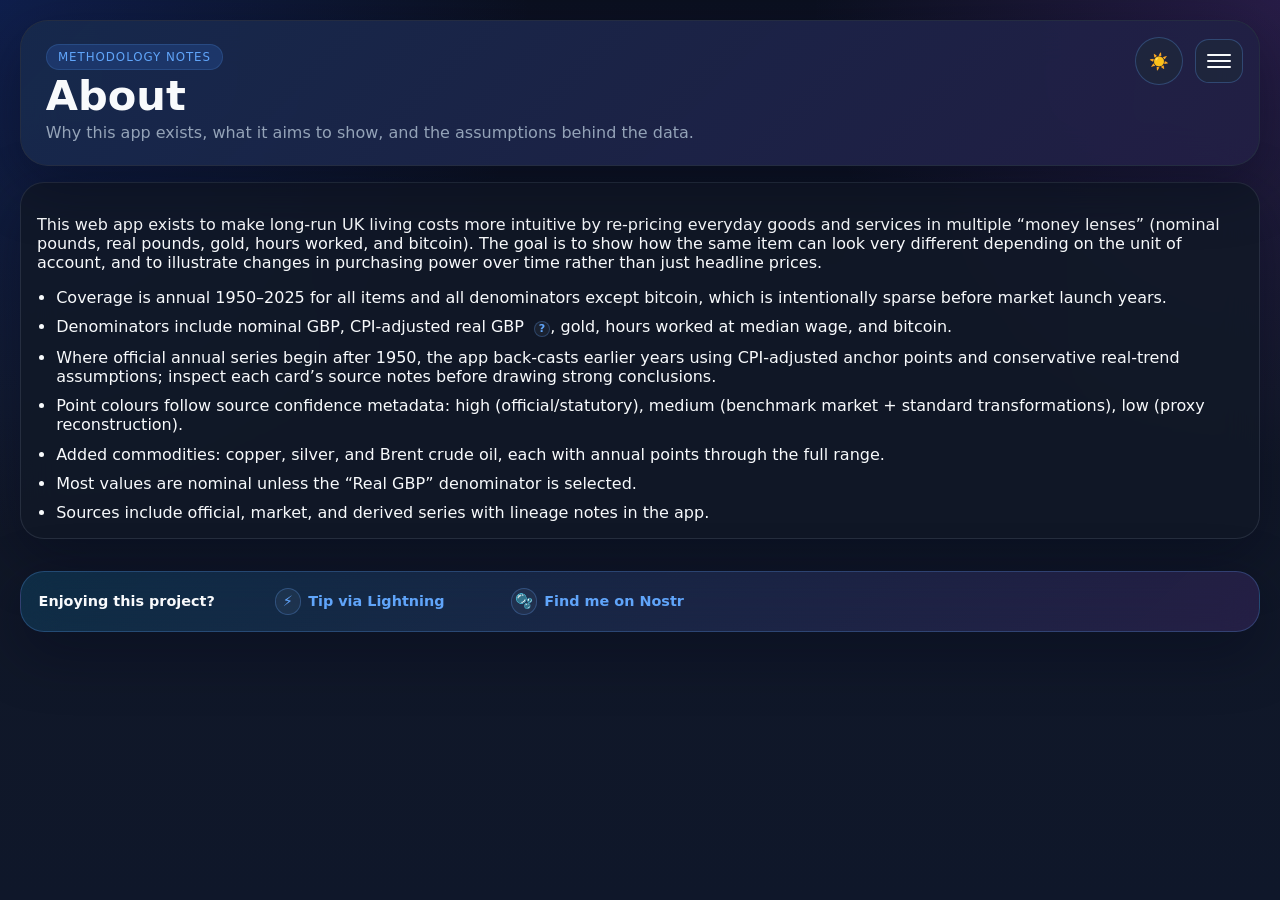
<file: assumptions.html>
<!doctype html>
<html lang="en">
  <head>
    <meta charset="UTF-8" />
    <meta name="viewport" content="width=device-width, initial-scale=1.0" />
    <title>Priced In — About</title>
    <link rel="stylesheet" href="styles.css" />
  </head>
  <body>
    <main class="doc">
      <div class="dashboard-shell">
        <header class="app-header app-header-static">
          <a class="brand-panel" href="index.html" aria-label="Go to homepage">
            <span class="brand-kicker">Methodology notes</span>
            <h1>About</h1>
            <p>Why this app exists, what it aims to show, and the assumptions behind the data.</p>
          </a>
          <div class="header-actions">
            <button class="theme-icon-toggle" type="button" data-theme-toggle aria-label="Toggle light and dark mode">
              <span class="theme-toggle-icon" aria-hidden="true">🌙</span>
            </button>
            <button
              class="menu-toggle"
              type="button"
              data-menu-toggle
              aria-expanded="false"
              aria-controls="site-menu"
              aria-label="Toggle navigation menu"
            >
              <span></span><span></span><span></span>
            </button>
            <div class="title-actions" id="site-menu" data-menu-panel>
              <nav class="page-nav" aria-label="Main sections">
                <a class="page-link" href="index.html">Cost of Living</a>
                <a class="page-link" href="single.html?item=house&denom=context:fiat&theme=dark">Single Series</a>
                <a class="page-link" href="macro.html">Macro Trends</a>
                <a class="page-link active" href="assumptions.html">About</a>
              </nav>
            </div>
          </div>
        </header>
        <section class="chart-card assumptions-card panel-shell">
          <p>This web app exists to make long-run UK living costs more intuitive by re-pricing everyday goods and services in multiple “money lenses” (nominal pounds, real pounds, gold, hours worked, and bitcoin). The goal is to show how the same item can look very different depending on the unit of account, and to illustrate changes in purchasing power over time rather than just headline prices.</p>
          <ul>
            <li>Coverage is annual 1950–2025 for all items and all denominators except bitcoin, which is intentionally sparse before market launch years.</li>
            <li>Denominators include nominal GBP, CPI-adjusted real GBP <span class="term-help" role="button" tabindex="0" aria-label="CPI-adjusted means values are adjusted for inflation so you compare purchasing power more fairly across time." title="CPI-adjusted means values are adjusted for inflation so you compare purchasing power more fairly across time.">?</span>, gold, hours worked at median wage, and bitcoin.</li>
            <li>Where official annual series begin after 1950, the app back-casts earlier years using CPI-adjusted anchor points and conservative real-trend assumptions; inspect each card’s source notes before drawing strong conclusions.</li>
            <li>Point colours follow source confidence metadata: high (official/statutory), medium (benchmark market + standard transformations), low (proxy reconstruction).</li>
            <li>Added commodities: copper, silver, and Brent crude oil, each with annual points through the full range.</li>
            <li>Most values are nominal unless the “Real GBP” denominator is selected.</li>
            <li>Sources include official, market, and derived series with lineage notes in the app.</li>
          </ul>
        </section>
        <footer class="app-footer panel-shell">
          <p>
            <strong>Enjoying this project?</strong>
            <a class="footer-link" href="lightning:purehorse8@primal.net"><span class="footer-icon" aria-hidden="true">⚡</span>Tip via Lightning</a>
            <a class="footer-link" href="https://primal.net/p/npub1ljq0jgmha3xlv90jyqwcel3f0fvhyzcshk3lugk3qmt8ufcm4e7qs2cpnl" target="_blank" rel="noopener noreferrer"><span class="footer-icon" aria-hidden="true">🫧</span>Find me on Nostr</a>
          </p>
        </footer>
      </div>
    </main>
    <script>
      (() => {
        const root = document.documentElement;
        const storageKey = 'priced-in-theme';
        const toggle = document.querySelector('[data-theme-toggle]');
        const icon = toggle?.querySelector('.theme-toggle-icon');
        const menuToggle = document.querySelector('[data-menu-toggle]');
        const menuPanel = document.querySelector('[data-menu-panel]');
        const applyTheme = (theme) => {
          root.setAttribute('data-theme', theme);
          if (icon) icon.textContent = theme === 'dark' ? '☀️' : '🌙';
        };
        const savedTheme = localStorage.getItem(storageKey);
        applyTheme(savedTheme === 'light' ? 'light' : 'dark');
        toggle?.addEventListener('click', () => {
          const nextTheme = root.getAttribute('data-theme') === 'dark' ? 'light' : 'dark';
          localStorage.setItem(storageKey, nextTheme);
          applyTheme(nextTheme);
        });
        menuToggle?.addEventListener('click', () => {
          const isOpen = menuPanel.classList.toggle('open');
          menuToggle.setAttribute('aria-expanded', isOpen ? 'true' : 'false');
        });
      })();
    </script>
  </body>
</html>
</file>
<file: styles.css>
:root {
  color-scheme: dark;
  --bg: #0b1020;
  --bg-accent: radial-gradient(circle at top left, rgba(29, 78, 216, 0.24), transparent 34%), radial-gradient(circle at top right, rgba(168, 85, 247, 0.18), transparent 30%), linear-gradient(180deg, #0b1020 0%, #111827 44%, #0f172a 100%);
  --surface: rgba(17, 24, 39, 0.84);
  --surface-strong: rgba(15, 23, 42, 0.96);
  --surface-alt: rgba(30, 41, 59, 0.7);
  --surface-soft: rgba(148, 163, 184, 0.08);
  --text: #f8fafc;
  --text-muted: #94a3b8;
  --border: rgba(148, 163, 184, 0.16);
  --input-border: rgba(96, 165, 250, 0.28);
  --accent: #3b82f6;
  --accent-strong: #60a5fa;
  --accent-soft: rgba(59, 130, 246, 0.18);
  --accent-secondary: #a855f7;
  --shadow: 0 18px 60px rgba(2, 6, 23, 0.38);
  --notice-bg: rgba(146, 64, 14, 0.16);
  --notice-border: rgba(251, 191, 36, 0.45);
  --notice-text: #fde68a;
  --badge-bg: rgba(59, 130, 246, 0.18);
  --table-active: rgba(96, 165, 250, 0.18);
}

:root[data-theme='light'] {
  color-scheme: light;
  --bg: #eff3fb;
  --bg-accent: radial-gradient(circle at top left, rgba(59, 130, 246, 0.16), transparent 30%), radial-gradient(circle at top right, rgba(168, 85, 247, 0.1), transparent 28%), linear-gradient(180deg, #f8fbff 0%, #eef2ff 45%, #edf2f7 100%);
  --surface: rgba(255, 255, 255, 0.9);
  --surface-strong: rgba(255, 255, 255, 0.98);
  --surface-alt: rgba(241, 245, 249, 0.96);
  --surface-soft: rgba(59, 130, 246, 0.07);
  --text: #0f172a;
  --text-muted: #475569;
  --border: rgba(148, 163, 184, 0.25);
  --input-border: rgba(148, 163, 184, 0.5);
  --accent: #2563eb;
  --accent-strong: #1d4ed8;
  --accent-soft: rgba(37, 99, 235, 0.12);
  --accent-secondary: #9333ea;
  --shadow: 0 18px 45px rgba(148, 163, 184, 0.22);
  --notice-bg: #fff7ed;
  --notice-border: rgba(251, 191, 36, 0.5);
  --notice-text: #9a3412;
  --badge-bg: rgba(219, 234, 254, 0.9);
  --table-active: rgba(59, 130, 246, 0.1);
}

* { box-sizing: border-box; }
html { background: var(--bg); }
body {
  font-family: Inter, system-ui, sans-serif;
  margin: 0;
  background: var(--bg-accent);
  background-attachment: fixed;
  color: var(--text);
  min-height: 100vh;
}
#app, .doc { max-width: 1440px; margin: 0 auto; padding: 1.25rem; }
a { color: inherit; }
.dashboard-shell { display: grid; gap: 1rem; }
.panel-shell {
  background: var(--surface);
  border: 1px solid var(--border);
  border-radius: 24px;
  box-shadow: var(--shadow);
  backdrop-filter: blur(18px);
}
.app-header {
  display: flex;
  justify-content: space-between;
  gap: 1.5rem;
  align-items: flex-start;
  padding: 1.1rem 1.2rem;
  background: linear-gradient(135deg, rgba(59, 130, 246, 0.16), rgba(168, 85, 247, 0.12)) padding-box, var(--surface-strong);
  border: 1px solid var(--border);
  border-radius: 28px;
  box-shadow: var(--shadow);
  backdrop-filter: blur(20px);
  position: relative;
  z-index: 30;
}
.brand-panel {
  display: block;
  flex: 1;
  min-width: 0;
  padding: 0.35rem;
  padding-right: 4.5rem;
  text-decoration: none;
  border-radius: 20px;
}
.brand-panel:hover { background: var(--surface-soft); }
.brand-panel h1 { margin: 0.2rem 0 0.35rem; font-size: clamp(1.75rem, 4vw, 2.6rem); line-height: 1.05; }
.brand-panel p { margin: 0; max-width: 68ch; color: var(--text-muted); }
.brand-kicker {
  display: inline-flex;
  align-items: center;
  gap: 0.35rem;
  padding: 0.32rem 0.7rem;
  border-radius: 999px;
  font-size: 0.74rem;
  letter-spacing: 0.08em;
  text-transform: uppercase;
  color: var(--accent-strong);
  background: var(--accent-soft);
  border: 1px solid rgba(96, 165, 250, 0.18);
}
.header-actions {
  position: absolute;
  top: 1rem;
  right: 1rem;
  display: flex;
  align-items: center;
  gap: 0.75rem;
}
.title-actions {
  min-width: min(320px, calc(100vw - 2rem));
  display: none;
  flex-direction: column;
  align-items: stretch;
  gap: 0.75rem;
  padding: 0.85rem;
  border-radius: 20px;
  background: var(--surface-strong);
  border: 1px solid var(--border);
  box-shadow: var(--shadow);
}
.title-actions.open { display: flex; }
.page-nav { display: flex; gap: 0.65rem; flex-wrap: wrap; }
.page-link, .share-link, .theme-toggle, .theme-icon-toggle, button {
  display: inline-flex;
  align-items: center;
  justify-content: center;
  gap: 0.45rem;
  min-height: 44px;
  padding: 0.7rem 1rem;
  border: 1px solid var(--input-border);
  border-radius: 14px;
  background: var(--surface-alt);
  color: var(--text);
  text-decoration: none;
  font-weight: 700;
  transition: transform 0.18s ease, border-color 0.18s ease, background 0.18s ease, box-shadow 0.18s ease;
}
button:hover, .page-link:hover, .share-link:hover, .theme-toggle:hover, .theme-icon-toggle:hover { transform: translateY(-1px); border-color: var(--accent); }
.page-link.active {
  background: linear-gradient(135deg, rgba(37, 99, 235, 0.28), rgba(168, 85, 247, 0.24));
  border-color: rgba(96, 165, 250, 0.65);
  box-shadow: inset 0 0 0 1px rgba(255,255,255,0.03);
}
.theme-toggle { min-width: 150px; width: 100%; justify-content: flex-start; margin-left: 0; }
.theme-toggle-icon { font-size: 1rem; }
.theme-icon-toggle {
  width: 48px;
  min-width: 48px;
  min-height: 48px;
  padding: 0;
  margin-left: 0;
  border-radius: 999px;
}
.menu-toggle {
  display: inline-flex;
  flex-direction: column;
  justify-content: center;
  gap: 0.28rem;
  width: 48px;
  min-width: 48px;
  padding: 0.7rem;
  margin-left: 0;
}
.menu-toggle span { display: block; width: 100%; height: 2px; border-radius: 999px; background: currentColor; }
.page-link { width: 100%; justify-content: flex-start; }
.controls, .single-controls {
  display: flex;
  flex-wrap: wrap;
  gap: 0.8rem;
  align-items: center;
  padding: 1rem;
  margin-bottom: 1rem;
}
label { font-size: 0.9rem; font-weight: 600; color: var(--text-muted); }
label input[type='checkbox'] { margin-right: 0.45rem; }
select, input, button { margin-left: 0.35rem; }
select, input {
  min-height: 44px;
  padding: 0.7rem 0.85rem;
  border-radius: 14px;
  border: 1px solid var(--input-border);
  background: var(--surface-alt);
  color: var(--text);
}
input::placeholder { color: var(--text-muted); }
button { cursor: pointer; }
button:focus-visible, select:focus-visible, input:focus-visible, a:focus-visible { outline: 2px solid var(--accent-strong); outline-offset: 3px; }
.status-card, .chart-card { padding: 1rem; }
.error { border-color: #ef4444; color: #fecaca; }
:root[data-theme='light'] .error { color: #991b1b; }
.skeleton { display: inline-block; width: 120px; height: 12px; border-radius: 999px; background: linear-gradient(90deg, rgba(148,163,184,0.22), rgba(255,255,255,0.35), rgba(148,163,184,0.22)); }
.notice { font-size: 0.9rem; color: var(--notice-text); background: var(--notice-bg); border: 1px solid var(--notice-border); border-radius: 14px; padding: 0.75rem 0.9rem; margin-bottom: 0.75rem; }
.grid { display: grid; grid-template-columns: repeat(auto-fill, minmax(360px, 1fr)); gap: 1rem; }
header { display: flex; justify-content: space-between; gap: 0.75rem; align-items: center; }
h2, h3 { margin: 0; }
.stats-strip, .ratio-stats { display: grid; grid-template-columns: repeat(auto-fit, minmax(140px, 1fr)); gap: 0.6rem; margin: 0.9rem 0; }
.stat { background: var(--surface-soft); border: 1px solid var(--border); border-radius: 16px; padding: 0.65rem 0.75rem; }
.stat dt { color: var(--text-muted); font-size: 0.75rem; text-transform: uppercase; letter-spacing: 0.04em; }
.stat dd { margin: 0.35rem 0 0; font-size: 1rem; font-weight: 700; }
.chart-wrap { height: 280px; }
.chart-wrap-lg { height: 420px; }
.badge { font-size: 0.7rem; background: var(--badge-bg); padding: 0.18rem 0.48rem; border-radius: 999px; margin-right: 0.3rem; }
.sources, .meta { margin-top: 0.7rem; font-size: 0.85rem; }
summary { cursor: pointer; }
.lineage { color: var(--text-muted); }
.tool-card, .assumptions-card { margin-bottom: 1rem; }
.card-title-block { display: grid; gap: 0.45rem; min-width: 0; }
.item-title-link { text-decoration: none; color: inherit; }
.item-title-link:hover { color: var(--accent-strong); text-decoration: underline; text-underline-offset: 0.16em; }
.category-badge { display: inline-flex; align-items: center; width: fit-content; padding: 0.28rem 0.7rem; border-radius: 999px; border: 1px solid var(--border); font-size: 0.75rem; font-weight: 700; letter-spacing: 0.04em; text-transform: uppercase; }

.power-badge {
  gap: 0.28rem;
  text-transform: none;
  letter-spacing: 0.01em;
}

.buying-power-trigger {
  cursor: pointer;
  font: inherit;
  line-height: 1.2;
  min-height: auto;
  margin-left: 0;
  padding: 0.28rem 0.7rem;
  border-radius: 999px;
}

.buying-power-badge-wrap {
  position: relative;
  display: inline-flex;
  align-items: center;
}

.buying-power-overlay {
  position: absolute;
  top: calc(100% + 0.4rem);
  left: 0;
  z-index: 24;
  width: min(360px, 72vw);
  padding: 0.65rem 0.75rem;
  border-radius: 12px;
  border: 1px solid var(--input-border);
  background: color-mix(in srgb, var(--surface) 94%, #000 6%);
  color: var(--text);
  box-shadow: 0 10px 24px rgba(2, 6, 23, 0.2);
  font-size: 0.82rem;
  line-height: 1.45;
  white-space: normal;
  overflow-wrap: anywhere;
  word-break: normal;
  text-transform: none;
  letter-spacing: 0;
  opacity: 0;
  visibility: hidden;
  transform: translateY(4px);
  transition: opacity 0.16s ease, transform 0.16s ease, visibility 0.16s ease;
  pointer-events: none;
}

.buying-power-badge-wrap:hover .buying-power-overlay,
.buying-power-badge-wrap:focus-within .buying-power-overlay,
.buying-power-badge-wrap.is-open .buying-power-overlay {
  opacity: 1;
  visibility: visible;
  transform: translateY(0);
}

.buying-power-badge-wrap-summary .buying-power-overlay {
  left: auto;
  right: 0;
}

.power-badge-rising {
  background: color-mix(in srgb, #22c55e 18%, transparent);
  border-color: color-mix(in srgb, #22c55e 55%, var(--border));
  color: color-mix(in srgb, #86efac 72%, #052e16 28%);
}

.power-badge-falling {
  background: color-mix(in srgb, #ef4444 17%, transparent);
  border-color: color-mix(in srgb, #ef4444 52%, var(--border));
  color: color-mix(in srgb, #fca5a5 70%, #450a0a 30%);
}

.confidence-badge {
  background: var(--surface-soft);
  border-color: var(--input-border);
  color: var(--text-muted);
}
.card-actions { display: flex; align-items: center; gap: 0.6rem; flex-wrap: wrap; }
.compare-layout { display: grid; grid-template-columns: minmax(0, 1fr); gap: 1rem; align-items: start; }
.data-table-panel { margin-top: 0.85rem; }
.table-wrap { overflow: auto; max-height: min(75vh, 960px); border: 1px solid var(--border); border-radius: 16px; -webkit-overflow-scrolling: touch; }
.narrow-table-wrap { max-width: 520px; }
.data-table { width: 100%; border-collapse: collapse; font-size: 0.9rem; }
.data-table th, .data-table td { padding: 0.65rem 0.8rem; border-bottom: 1px solid var(--border); text-align: left; white-space: nowrap; }
.data-table tbody tr.active { background: var(--table-active); }
.single-layout { display: block; }
.single-page-chart .chart-wrap { height: 440px; }
.share-feedback { margin: 0; color: var(--accent-strong); }
.series-option-denominator { color: #60a5fa; }
.series-option-item { color: #fbbf24; }
:root[data-theme='light'] .series-option-denominator { color: #1d4ed8; }
:root[data-theme='light'] .series-option-item { color: #b45309; }
.swap-button {
  margin-left: 0;
  position: relative;
  background: linear-gradient(135deg, rgba(37, 99, 235, 0.22), rgba(168, 85, 247, 0.2));
  border-color: rgba(96, 165, 250, 0.5);
  min-width: 128px;
}
.swap-button::after {
  content: '';
  position: absolute;
  inset: 1px;
  border-radius: 13px;
  background: linear-gradient(135deg, rgba(255,255,255,0.05), transparent 55%);
  pointer-events: none;
}
.swap-button-icon { font-size: 1.1rem; }
.ratio-controls { align-items: stretch; }
.assumptions-card ul { margin: 0; padding-left: 1.2rem; display: grid; gap: 0.65rem; }

@media (max-width: 900px) {
  .compare-layout { grid-template-columns: 1fr; }
}

@media (min-width: 1024px) {
  .chart-wrap-lg { height: 520px; }
}

@media (max-width: 820px) {
  #app, .doc { padding: 0.9rem; }
  .app-header { padding: 1rem; }
  .title-actions {
    position: absolute;
    top: calc(100% + 0.6rem);
    right: 0;
    z-index: 80;
  }
  .page-nav { flex-direction: column; }
}

@media (max-width: 720px) {
  .app-header, header { flex-direction: column; align-items: flex-start; }
  .header-actions { top: 0.8rem; right: 0.8rem; }
  .brand-panel { padding-right: 3.8rem; }
  .grid { grid-template-columns: 1fr; }
  .controls, .single-controls { flex-direction: column; align-items: stretch; }
  .controls > *, .single-controls > * { width: 100%; }
  .controls label, .single-controls label { display: grid; gap: 0.4rem; }
  select, input:not([type='checkbox']):not([type='radio']), button { margin-left: 0; width: 100%; }
  .header-actions button { width: auto; }
  .menu-toggle, .theme-icon-toggle { width: 48px; min-width: 48px; }
  input[type='checkbox'], input[type='radio'] {
    width: 1rem;
    min-width: 1rem;
    height: 1rem;
    min-height: 1rem;
    margin: 0;
  }
  .card-actions { width: 100%; }
  .card-actions > * { flex: 1 1 auto; }
  .ratio-controls { display: grid; grid-template-columns: 1fr; }
  .swap-button { order: 3; }
  .copy-link-button { order: 4; }
}

.plotly-chart { width: 100%; height: 100%; }
.compare-layout-single { grid-template-columns: minmax(0, 1fr); }

.open-link-icon {
  display: inline-flex;
  align-items: center;
  justify-content: center;
  width: 1.9rem;
  height: 1.9rem;
  border-radius: 999px;
  border: 1px solid var(--input-border);
  background: var(--surface-soft);
  color: var(--accent-strong);
  text-decoration: none;
  font-size: 1rem;
  line-height: 1;
  transition: transform 0.18s ease, border-color 0.18s ease, background 0.18s ease;
}
.open-link-icon:hover,
.open-link-icon:focus-visible {
  transform: translateY(-1px);
  border-color: var(--accent);
  background: var(--accent-soft);
}

.chart-header-tags {
  display: flex;
  flex-wrap: wrap;
  gap: 0.45rem;
  align-items: center;
  margin: 0 0 0.65rem;
}


.rebased-badge {
  background-image: linear-gradient(135deg, rgba(45, 212, 191, 0.14), rgba(59, 130, 246, 0.12));
}
.chart-footer-controls { display: flex; justify-content: flex-end; margin-top: 1rem; }
.chart-footer-controls label { min-width: 11rem; }

.summary-table-panel {
  margin-top: 1rem;
  display: grid;
  gap: 0.75rem;
}

.summary-item-cell {
  display: grid;
  gap: 0.5rem;
  align-items: start;
}

.summary-item-heading {
  display: flex;
  flex-wrap: wrap;
  gap: 0.55rem;
  align-items: center;
}

.summary-row-sparkline {
  width: min(180px, 100%);
  height: 34px;
  pointer-events: none;
}

.summary-table th:first-child {
  min-width: 240px;
}

.summary-sort-button {
  display: inline-flex;
  align-items: center;
  gap: 0.35rem;
  width: 100%;
  border: 0;
  background: transparent;
  color: inherit;
  font: inherit;
  font-weight: 600;
  padding: 0;
  cursor: pointer;
}

.summary-sort-button:hover,
.summary-sort-button:focus-visible {
  color: var(--accent);
  outline: none;
}

.summary-sort-indicator {
  min-width: 0.8rem;
  color: var(--text-muted);
}

.summary-table td.summary-cell-max {
  background: color-mix(in srgb, var(--accent) 18%, transparent);
}

.summary-table td.summary-cell-min {
  background: color-mix(in srgb, #ef4444 18%, transparent);
}

.summary-table td.summary-cell-max.summary-cell-min {
  background: color-mix(in srgb, var(--accent) 12%, #ef4444 12%);
}

.instructions-panel {
  margin-top: 0.85rem;
  padding: 0.9rem 1rem;
  background: var(--surface-alt);
}
.instructions-panel summary {
  font-weight: 700;
}
.instructions-list {
  display: grid;
  gap: 0.65rem;
  margin-top: 0.85rem;
  color: var(--text-muted);
}
.instructions-list p {
  margin: 0;
}
.yearly-table-wrap {
  max-height: min(70vh, 900px);
}


.modebar-text-button {
  min-width: 2.25rem !important;
  width: auto !important;
  padding: 0 0.45rem !important;
  font-size: 0.78rem !important;
  font-weight: 700;
  line-height: 1.8rem !important;
  color: color-mix(in srgb, var(--text-muted) 76%, var(--text) 24%) !important;
  background: color-mix(in srgb, var(--surface-strong) 85%, transparent) !important;
  border-radius: 8px !important;
}

.modebar-text-button:hover {
  color: var(--text) !important;
}

:root[data-theme='light'] .modebar-text-button {
  color: #0f172a !important;
  background: rgba(255, 255, 255, 0.92) !important;
  font-weight: 800;
}

.quote-callout {
  padding: 0.85rem 1rem;
  border-radius: 18px;
  background: linear-gradient(135deg, rgba(59, 130, 246, 0.16), rgba(168, 85, 247, 0.15));
}
.quote-callout p {
  margin: 0;
  font-size: 1rem;
  font-weight: 700;
}
.quote-callout span {
  display: inline-block;
  margin-top: 0.3rem;
  color: var(--text-muted);
  font-size: 0.86rem;
}

.quote-callout-context {
  margin: 1.2rem 0 0;
  color: var(--text-muted);
  font-size: 0.92rem;
  line-height: 1.4;
}

.onboarding-callout {
  padding: 0.9rem 1rem;
  border-radius: 18px;
  background: linear-gradient(135deg, rgba(14, 165, 233, 0.16), rgba(99, 102, 241, 0.14));
}

.onboarding-callout p {
  margin: 0;
}

.term-help {
  display: inline-flex;
  position: relative;
  align-items: center;
  justify-content: center;
  width: 1.05rem;
  height: 1.05rem;
  margin-left: 0.28rem;
  border-radius: 999px;
  border: 1px solid var(--input-border);
  font-size: 0.7rem;
  font-weight: 700;
  color: var(--accent-strong);
  background: var(--surface-soft);
  cursor: pointer;
  touch-action: manipulation;
  z-index: 1200;
}

.app-footer {
  padding: 1rem 1.1rem;
  font-size: 0.9rem;
  background: linear-gradient(135deg, rgba(14, 165, 233, 0.16), rgba(168, 85, 247, 0.14));
  border: 1px solid rgba(96, 165, 250, 0.25);
}

.app-footer p {
  margin: 0;
  display: grid;
  grid-template-columns: repeat(auto-fit, minmax(220px, max-content));
  align-items: center;
  gap: 0.55rem 1rem;
}

.footer-link {
  display: inline-flex;
  align-items: center;
  gap: 0.45rem;
  text-decoration: none;
  font-weight: 600;
}

.footer-icon {
  width: 1.65rem;
  height: 1.65rem;
  border-radius: 999px;
  border: 1px solid var(--input-border);
  background: var(--surface-soft);
  display: inline-flex;
  align-items: center;
  justify-content: center;
  font-size: 0.9rem;
  line-height: 1;
}

.app-footer a {
  color: var(--accent-strong);
  text-underline-offset: 0.16em;
}

.footer-sep {
  display: none;
  color: var(--text-muted);
}

.term-help::after {
  content: attr(aria-label);
  position: absolute;
  left: 50%;
  bottom: calc(100% + 0.45rem);
  transform: translateX(-50%) translateY(4px);
  opacity: 0;
  width: min(18rem, 78vw);
  padding: 0.5rem 0.6rem;
  border-radius: 10px;
  background: var(--surface-strong);
  border: 1px solid var(--input-border);
  color: var(--text);
  font-size: 0.72rem;
  font-weight: 600;
  line-height: 1.35;
  text-transform: none;
  letter-spacing: normal;
  white-space: normal;
  z-index: 1300;
  pointer-events: none;
  transition: opacity 0.16s ease, transform 0.16s ease;
  box-shadow: var(--shadow);
}

.term-help:hover::after,
.term-help:focus::after,
.term-help:focus-visible::after {
  opacity: 1;
  transform: translateX(-50%) translateY(0);
}




.meta-panel,
.sources-panel {
  margin-top: 0.85rem;
  padding: 0.9rem 1rem;
  background: var(--surface-alt);
}

.meta-panel summary,
.sources-panel summary {
  font-weight: 700;
}

.meta-panel ul,
.sources-panel ul {
  margin: 0.85rem 0 0;
  padding-left: 1.2rem;
  display: grid;
  gap: 0.6rem;
}

.sources-panel .lineage {
  margin-top: 0.85rem;
}

@media (max-width: 640px) {
  .summary-row-sparkline {
    width: min(140px, 100%);
  }

  .modebar-text-button {
    font-size: 0.7rem !important;
  }
}

.summary-table-wrap {
  position: relative;
  overscroll-behavior: contain;
  touch-action: pan-x pan-y;
}

.summary-table .term-help {
  z-index: 1400;
}

.summary-table .term-help::after {
  top: calc(100% + 0.45rem);
  bottom: auto;
  transform: translateX(-50%) translateY(-4px);
}

.summary-table .term-help:hover::after,
.summary-table .term-help:focus::after,
.summary-table .term-help:focus-visible::after {
  transform: translateX(-50%) translateY(0);
}
</file>
